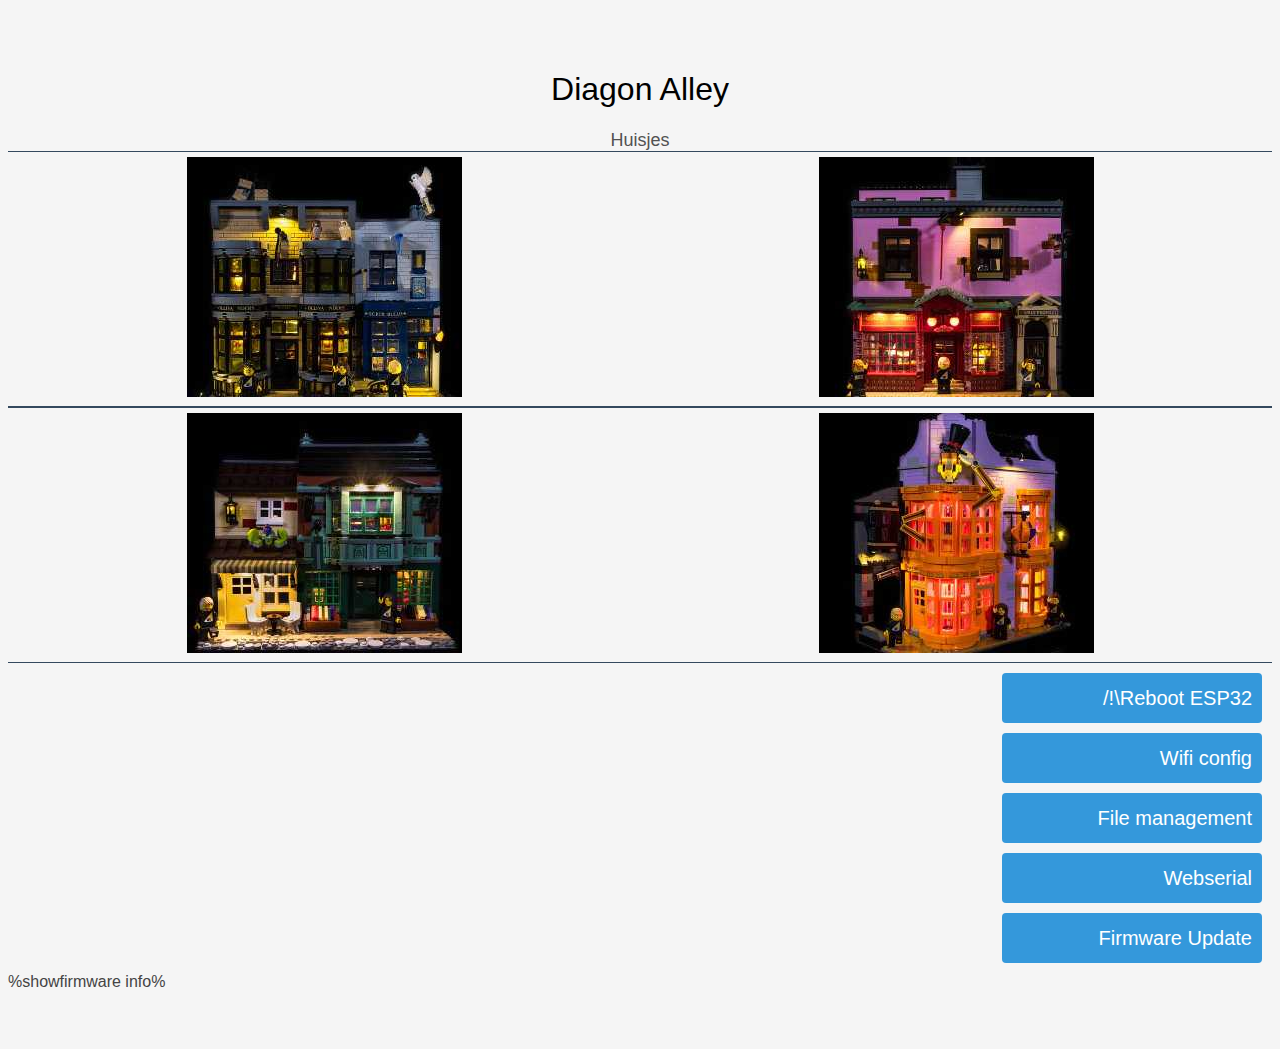
<file: data/page_root.html>
<!DOCTYPE html>
<html>
<head>
  <title>Diagon Alley</title>
  <meta name="viewport" content="width=device-width, initial-scale=1", user-scalable=no>
  <link rel="icon" href="file_favicon.ico">
  <link rel="stylesheet" type="text/css" href="file_style.css">
  <script src="file_jquery-3.7.0.min.js"></script>
  <script>
    $(document).ready(function() {
		});
  </script>

</head>
<body>
  <noscript>
    <strong>We're sorry but Diagon Alley doesn't work properly without JavaScript enabled. Please enable it to continue.</strong>
  </noscript>
  <h1>Diagon Alley</h1>
  <h3>Huisjes</h3>
  <div class="row">
    <div class="column2"><a id="Olivander" href="page_huisje?image=file_img_Olivander.jpg"><img src = "file_img_Olivander.jpg"></a></div>
    <div class="column2"><a id="Quiddich"  href="page_huisje?image=file_img_Quiddich.jpg" ><img src = "file_img_Quiddich.jpg" ></a></div>
  </div>
  <div class="row">
    <div class="column2"><a id="Flourish"  href="page_huisje?image=file_img_Flourish.jpg" ><img src = "file_img_Flourish.jpg" ></a></div>
    <div class="column2"><a id="Weasley"   href="page_huisje?image=file_img_Weasley.jpg"  ><img src = "file_img_Weasley.jpg"  ></a></div>
  </div>

  <a href="/restart"             class="button button-right  button-large">/!\Reboot ESP32</a>
  <a href="/page_wificfg"        class="button button-right  button-large">Wifi config</a>
  <a href="/page_fileManagement" class="button button-right  button-large">File management</a>
  <a href="/webserial"           class="button button-right  button-large">Webserial</a>
  <a href="/update"              class="button button-right  button-large">Firmware Update</a>

  %showfirmware info%
</body>
</html>
</file>
<file: data/file_style.css>
html { font-family: Arial, Verdana, sans-serif;   font-style: normal; font-weight: 200;font-variant: normal; display:inline-block; margin:50px auto; text-align:left;color:#444444;}
body { margin-top:10px; background-color: whitesmoke;}
h1 {text-align:center; font-size: xx-large; color: #000000; font-weight: 300;}
h2 {text-align:center; font-size: x-large ; color: #000000; font-weight: 300;}
h3 {text-align:center; font-size: large   ; color: #525252; font-weight: 400; margin-bottom: 0%;}
p  {text-align:right;  font-size: medium  ; color: #525252; font-weight: 400;}
form {text-align:center;}
table {margin-left: auto; margin-right: auto;}
span {text-align: left;}
a {}
.button {width: 240px; display: block; background-color: #3498db;border: none;color: #fff;border-color: #007bff; padding: 1px 1px;text-decoration: none;font-size: 15px;margin: 5px;line-height: 30px; cursor: pointer;border-radius: 4px; margin-bottom: 0;}
.button-large {width: 240px; font-size: 20px;margin: 10px; padding: 10px 10px;}
.button-left   {margin-left: 0; margin-right: auto; text-align: left;}
.button-center {margin-left: auto; margin-right: auto; text-align: center;}
.button-right  {margin-left: auto; margin-right: 10px; text-align: right;}
input {margin-left: 10px;}

tr td {height:30px}
button {display: inline; width: 240px;background-color: #3498db;border: none;color: #fff;border-color: #007bff; padding: 10px 10px;text-decoration: none;font-size: 20px;margin: 5px;cursor: pointer;border-radius: 4px; margin-bottom: 20px;}
  .button-on {background-color: #3498db;}
  .button-on:active {background-color: #2980b9;}
  .button-of {background-color: #34495e;}
  .button-of:active {background-color: #2c3e50;}
  .button-small { width: 100px; margin-bottom: 5px;font-size: 12px; padding: 5px 5px;}
div {box-sizing: border-box; text-align: center;}
  .column2 {float: left; width: 50%; padding: 5px;}
  .column3 {float: left; width: 33%; padding: 5px;}
  .row {border-bottom: 1px solid #34495e; border-top: 1px solid #34495e}
  .row::after { content: ""; display: table; clear: both;}
</file>
